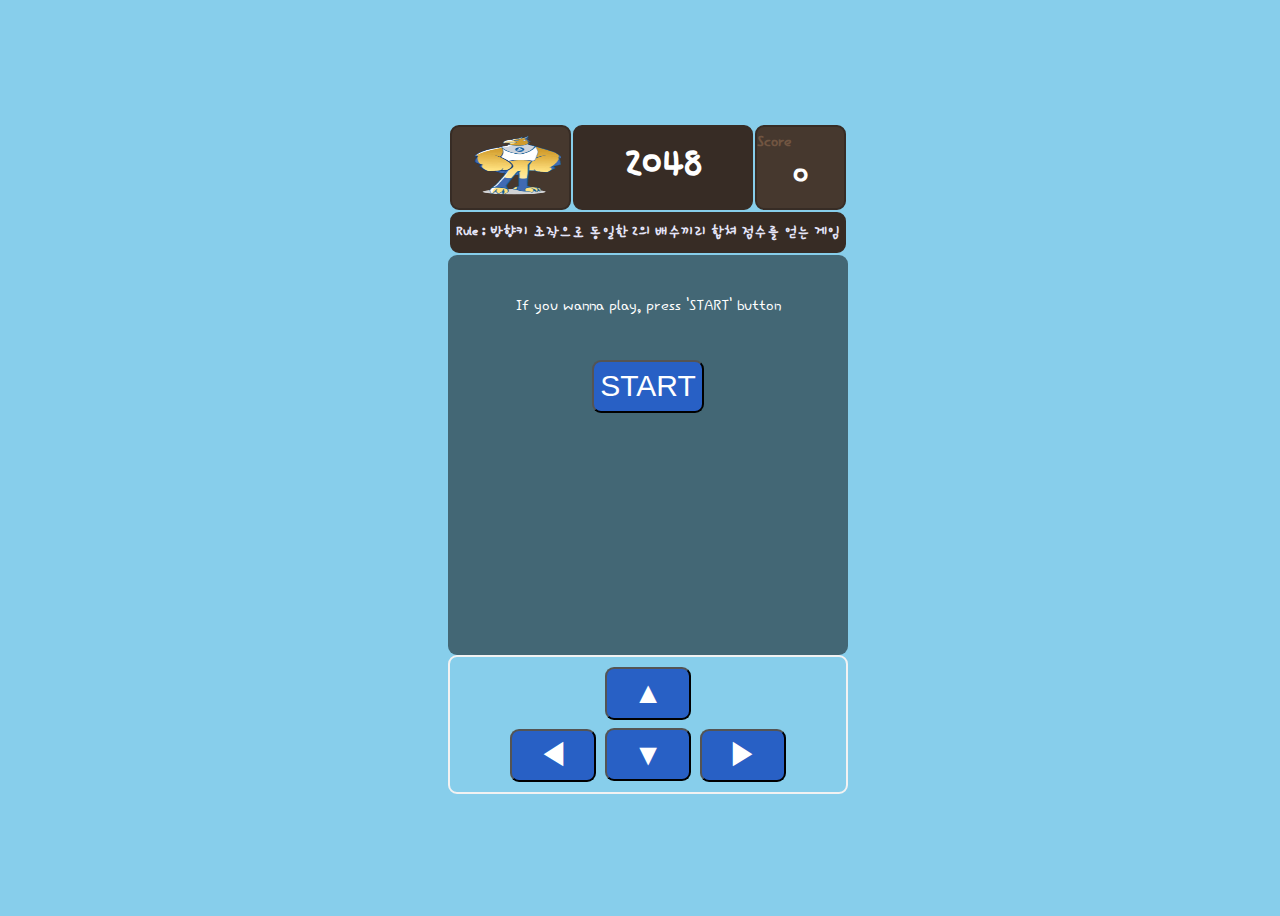
<file: index.html>
<!DOCTYPE html>
<html lang="ko">

<head>
  <meta charset="UTF-8">
  <meta http-equiv="X-UA-Compatible" content="IE=edge">
  <meta name="viewport" content="width=device-width, initial-scale=1.0">
  <title>Document</title>
  <link rel="stylesheet" type="text/css" href="2048.css">
<!-- 글꼴 바꾸기  -->
<link rel="preconnect" href="https://fonts.googleapis.com">
<link rel="preconnect" href="https://fonts.gstatic.com" crossorigin>
<link href="https://fonts.googleapis.com/css2?family=Hi+Melody&display=swap" rel="stylesheet">
</head>

<body>
  <div class="container">

    <table id="titleBar">
      <tr>
        <td id="buriPad"> 
          <!-- 이미지에 id 추가 -->
          <img id="score_img" src="bu_photo/buri_1.png" alt="My Image" width="100" height="70">
        </td>
        <td id="titlePad">
          <p id="title">2048</p>
        </td>
        <td id="scorePad">
          <p id="scoreType">Score</p>
          <p id="score">0</p>
        </td>
      </tr>
      <tr>
        <td id="titlePad" colspan='3' style="font-size:16px; color:#E6E6FA;">
          Rule : 방향키 조작으로 동일한 2의 배수끼리 합쳐 점수를 얻는 게임
        </td>
      </tr>
    </table>

    <div id="content">
      <div id="intro" class="on">
        <p>If you wanna play, press 'START' button</p>
        <button id="startBtn" onClick="start();">START</button>
      </div>
      <table id="board">
        <tr>
          <td id="00" class="cell"></td>
          <td id="01" class="cell"></td>
          <td id="02" class="cell"></td>
          <td id="03" class="cell"></td>
        </tr>
        <tr>
          <td id="10" class="cell"></td>
          <td id="11" class="cell"></td>
          <td id="12" class="cell"></td>
          <td id="13" class="cell"></td>
        </tr>
        <tr>
          <td id="20" class="cell"></td>
          <td id="21" class="cell"></td>
          <td id="22" class="cell"></td>
          <td id="23" class="cell"></td>
        </tr>
        <tr>
          <td id="30" class="cell"></td>
          <td id="31" class="cell"></td>
          <td id="32" class="cell"></td>
          <td id="33" class="cell"></td>
        </tr>
      </table>
    </div>

    <div id="btnArea">
      <span>
        <button id="ArrowUp" onClick="moveNum(this);">▲</button>
      </span>
      <span>
        <button id="ArrowLeft" onClick="moveNum(this);">◀</button>
        <button id="ArrowDown" onClick="moveNum(this);">▼</button>
        <button id="ArrowRight" onClick="moveNum(this);">▶</button>
      </span>
    </div>

  </div>

  <script>

    var board = [[0, 0, 0, 0], [0, 0, 0, 0], [0, 0, 0, 0], [0, 0, 0, 0]];
    var tableID = [["00", "01", "02", "03"], ["10", "11", "12", "13"], ["20", "21", "22", "23"], ["30", "31", "32", "33"]];
    var score = 0; 

    be_start()

    window.onload = function () { //방향키 움직이기
      window.addEventListener("keydown", e => {
        const key = document.getElementById(e.key);
        if (key) {
          key.classList.add('pressed');
          key.click();
        }
      });
      window.addEventListener("keyup", e => {
        const key = document.getElementById(e.key);
        if (key) key.classList.remove('pressed');
      });
    }

    // 게임 시작 전, start button intro 나타냄
    function be_start() {
      document.getElementById("intro").style.display = 'block';
      document.getElementById("board").style.display = 'none';
      document.getElementById("score").innerHTML = "0";
    }

    // 게임 시작 시, board 나타냄 
    function start() {
      document.getElementById("intro").style.display = 'none';
      document.getElementById("board").style.display = 'block';
      start_game();
    }

    // 게임 초기화 및 랜덤 넘버 생성
    function start_game() {
      var score = document.getElementById("score");
      score.innerHTML = 0;
      var count = 0;
      while (1) {

        if (count == 2) // 두 숫자를 성공적으로 생성하면 break
          break;

        var x = Math.floor(Math.random() * 4);
        var y = Math.floor(Math.random() * 4);

        if (board[x][y] == 0) {
          board[x][y] = 2;
          count++; // 생성 될때마다 count 1증가
        } else {
          continue;
        }
      }
      update();
    }

    // 생성 값에 따른 board data update 및 coloring
    function update() {
      for (var i = 0; i < 4; i++) {
        for (var j = 0; j < 4; j++) {
          var cell = document.getElementById(tableID[i][j]); //자바스크립트가 html에 접근
          cell.innerHTML = board[i][j] == 0 ? "" : board[i][j]; // board의 값이 0이면 tableID는 값이 없음"",0이 아니라면 값을 넣어줌
          coloring(cell);
        }
      }
      document.getElementById("score").innerHTML = score;
    }

    //사용자가 키보드의 키를 눌렀을 때
    document.onkeydown = keyDown;
    function keyDown(e) {
      switch (e.keyCode) {
        case 38: movecode(0); break; //up
        case 40: movecode(1); break; //down
        case 37: movecode(2); break; //left
        case 39: movecode(3); break; //right
      }
	  set_img();  // 키 누르면 스코어 확인
    }

    // 사용자가 마우스로 키를 눌렀을 때
    function moveNum(obj) {
      switch (obj.getAttribute("id")) {
        case "ArrowUp": movecode(0); break; //up
        case "ArrowDown": movecode(1); break; //down
        case "ArrowLeft": movecode(2); break;//left
        case "ArrowRight": movecode(3); break; //right
      }
      set_img(); //키 누르면 스코어 확인
    }

    // 키 방향에 따른 board rotation
    function movecode(opt) {
      switch (opt) {
        case 0: move(); break; //up
        case 1: pan_Rotation(2); move(); pan_Rotation(2); break; //down
        case 2: pan_Rotation(1); move(); pan_Rotation(3); break; //left
        case 3: pan_Rotation(3); move(); pan_Rotation(1); break; //right
      }
      update();
    }


    // 칸 색칠
    function coloring(cell) {
      var cellNum = parseInt(cell.innerHTML); //parseInt 문자열을 정수로 바꿈 => 테이블 아이디를 정수로 바꿈
      switch (cellNum) {
        case 0:
        case 2:
          cell.style.color = "#FFFFFF";
          cell.style.background = "#CBDDF5";
          break;
        case 4:
          cell.style.color = "#FFFFFF";
          cell.style.background = "#B1CCF0";
          break;
        case 8:
          cell.style.color = "#FFFFFF";
          cell.style.background = "#98BBEB";
          break;
        case 16:
          cell.style.color = "#FFFFFF";
          cell.style.background = "#7EAAE6";
          break;
        case 32:
          cell.style.color = "#FFFFFF";
          cell.style.background = "#6499E1";
          break;
        case 64:
          cell.style.color = "#FFFFFF";
          cell.style.background = "#4B89DC";
          break;
        case 128:
          cell.style.color = "#FFFFFF";
          cell.style.background = "#447CC7";
          break;
        case 256:
          cell.style.color = "#FFFFFF";
          cell.style.background = "#3D6FB3";
          break;
        case 512:
          cell.style.color = "#FFFFFF";
          cell.style.background = "#36629E";
          break;
        case 1024: 
          cell.style.color = "#FFFFFF";
          cell.style.background = "#203A5E";
          break;
        case 2048:
          cell.style.color = "#FFFFFF";
          cell.style.background = "#15273E";
          break;
        default:
          if (cellNum > 2048) {
            cell.style.color = "#FFFFFF";
            cell.style.background = "#0A131F";
          }
          else {
            cell.style.color = "#684A23";
            cell.style.background = "#E5EEFA";
          }
          break;
      }
    }

    function new_num() { // 새로운 숫자 만들기
      while (1) {
        var randX = Math.floor(Math.random() * 4) //x열 좌표 랜덤 만들기
        var randY = Math.floor(Math.random() * 4) //y열 좌표 랜덤 만들기
        if (board[randX][randY] == 0) { //그 자리에 값이 0이면 새로운 값을 넣어줌
          board[randX][randY] = getnum();
          break;
        } else {
          continue;
        }
      }
     checkGameOver();
    }

    function getnum() { //새로운 숫자를 넣을때 2 or 4 
      var rand = Math.floor(Math.random() * 10)  //0~9
      if (rand == 0) { // 0일때 넣을 숫자는 4 (10번 중 1번은 2 대신에 4가 나옴)
        return 4;
      }
      return 2;
    }

    function pan_Rotation(n) { //행렬 시계방향으로 돌리기
      var temp = [[0, 0, 0, 0], [0, 0, 0, 0], [0, 0, 0, 0], [0, 0, 0, 0]]; // 기존 행렬 복사
      while (n > 0) { // 조건에 맞게 돌리기
        for (var i = 0; i < 4; i++) {
          for (var j = 0; j < 4; j++) {
            temp[i][j] = board[i][j];
          }
        }
        for (var i = 0; i < 4; i++) {
          for (var j = 0; j < 4; j++) {
            board[j][3 - i] = temp[i][j];
          }
        }
        n--;
      }
    }

    //숫자를 위로 올리기(덧셈까지)
    function move() {
      var Earlyboard = [[0, 0, 0, 0], [0, 0, 0, 0], [0, 0, 0, 0], [0, 0, 0, 0]];

      for (var i = 0; i < 4; i++) {
        for (var j = 0; j < 4; j++) {
          Earlyboard[i][j] = board[i][j];
        }
      }

      for (var i = 0; i < 4; i++) {// 행렬의 y 값
        var temp = [];
        for (var j = 0; j < 4; j++) {  //있는 값들을 temp에 넣어주기.
          if (board[j][i] == 0) {
            continue;
          }
          else {
            temp.push(board[j][i]); // 값을 temp에 넣어주고 0으로 초기화
            board[j][i] = 0;
          }
        }

        if (temp.length == 1) {//========값이 1개일 경우==========
          board[0][i] = temp[0];
        } else if (temp.length == 2) { //========값이 2개일 경우==========
          if (temp[0] == temp[1]) {  // 두개의 값이 같을 경우
            board[0][i] = temp[0] + temp[1];
          } else {  // 두개의 값이 다른경우
            board[0][i] = temp[0];
            board[1][i] = temp[1];
          }
        } else if (temp.length == 3) {//========값이 3개일 경우==========
          if (temp[0] == temp[1]) { // 1번째 2번째 값이 같은경우
            board[0][i] = temp[0] + temp[1];
            board[1][i] = temp[2];
          } else { //1번째 2번째 값이 다른경우
            board[0][i] = temp[0];
            if (temp[1] == temp[2]) { //2번째 3번째 값이 같은 경우
              board[1][i] = temp[1] + temp[2];
            } else {// 2번쨰 3번째 값이 다른경우
              board[1][i] = temp[1];
              board[2][i] = temp[2];
            }
          }
        } else if (temp.length == 4) {//========값이 4개일 경우==========
          if (temp[0] == temp[1] == temp[2] == temp[3]) {
            board[0][i] = temp[0] + temp[1];
            board[1][i] = temp[2] + temp[3];
          } else {   // 4개의 값 중 한개라도 다를때
            if (temp[0] == temp[1]) { // 1번째와 2번째가 같을때
              board[0][i] = temp[0] + temp[1];
              if (temp[2] == temp[3]) { // 1번째와 2번째가 같고 3번째와 4번째가 같을때
                board[1][i] = temp[2] + temp[3];
              } else { //1번째와 2번째가 같고 3번째 4번째가 다를때
                board[1][i] = temp[2];
                board[2][i] = temp[3];
              }
            } else { // 1번째와 2번째가 다를때
              board[0][i] = temp[0];
              if (temp[1] == temp[2]) { //2번째와 3번째가 같을때
                board[1][i] = temp[1] + temp[2];
                board[2][i] = temp[3];
              } else {  //2번째와 3번째가 다를때
                board[1][i] = temp[1];
                if (temp[2] == temp[3]) { //3번째와 4번째가 같을때
                  board[2][i] = temp[2] + temp[3];
                } else { // 3번째와 4번째가 다를때
                  board[2][i] = temp[2];
                  board[3][i] = temp[3];
                }
              }
            }
          }
        }
      }
      if (Earlyboard.toString() != board.toString()) //움직이지 전 보드판과 움진인 후의 보드판이 다르면 정상적으로 움직였다는 소리
      { 
        new_num();
        score = 0; //움직인 후에 행렬 값을 넣기 위해서 이전 값은 지우고 다시 더함
        for (var a = 0; a < 4; a++) {
          for (var b = 0; b < 4; b++) {
            score += board[a][b];
          }
        }
      }
    }

    // 게임오버 체크
    function checkGameOver() {

      for (var i = 0; i < 4; i++) { //보드판에 빈공간이 있는지! 체크
        for (var j = 0; j < 4; j++) {
          if (board[i][j] == 0)
            return;
        }
      }

      for (var a = 1; a <= 16; a++) {
        switch (a) { //배열이 양쪽 배열과 같은지 체크 !
          case 1: //(0.0)
            if (board[0][0] == board[0][1] || board[0][0] == board[1][0]) {
              return;
            } else break;
          case 2: //(0.1)
            if (board[0][1] == board[0][0] || board[0][1] == board[1][1] ||
              board[0][1] == board[0][2]) {
              return;
            } else break;
          case 3: //(0.2)
            if (board[0][2] == board[0][1] || board[0][2] == board[1][2] ||
              board[0][2] == board[0][3]) {
              return;
            } else break;
          case 4: //(0.3)
            if (board[0][3] == board[0][2] || board[0][3] == board[1][3]) {
              return;
            } else break;
          case 5: //(1.0)
            if (board[1][0] == board[0][0] || board[1][0] == board[1][1] ||
              board[1][0] == board[2][0]) {
              return;
            } else break;
          case 6: //(1.1)
            if (board[1][1] == board[0][1] || board[1][1] == board[1][0] ||
              board[1][1] == board[1][2] || board[1][1] == board[2][1]) {
              return;
            } else break;
          case 7: //(1.2)
            if (board[1][2] == board[0][2] || board[1][2] == board[1][1] ||
              board[1][2] == board[1][3] || board[1][2] == board[2][2]) {
              return;
            } else break;
          case 8: //(1.3)
            if (board[1][3] == board[1][2] || board[1][3] == board[0][3] ||
              board[1][3] == board[2][3]) {
              return;
            } else break;
          case 9: //(2.0)
            if (board[2][0] == board[1][0] || board[2][0] == board[2][1] ||
              board[2][0] == board[3][0]) {
              return;
            } else break;
          case 10: //(2.1)
            if (board[2][1] == board[1][1] || board[2][1] == board[2][0] ||
              board[2][1] == board[2][2] || board[2][1] == board[3][1]) {
              return;
            } else break;
          case 11: //(2.2)
            if (board[2][2] == board[1][2] || board[2][2] == board[2][1]
              || board[2][2] == board[2][3] || board[2][2] == board[3][2]) {
              return;
            } else break;
          case 12: //(2.3)
            if (board[2][3] == board[1][3] || board[2][3] == board[2][2] ||
              board[2][3] == board[3][3]) {
              return;
            } else break;
          case 13: //(3.0)
            if (board[3][0] == board[2][0] || board[3][0] == board[3][1]) {
              return;
            } else break;
          case 14: //(3.1)
            if (board[3][1] == board[2][1] || board[3][1] == board[3][0] ||
              board[3][1] == board[3][2]) {
              return;
            } else break;
          case 15: //(3.2)
            if (board[3][2] == board[2][2] || board[3][2] == board[3][1] ||
              board[3][2] == board[3][3]) {
              return;
            }
            else break;
          case 16: //(3.3)
            if (board[3][3] == board[2][3] || board[3][3] == board[3][2]) {
              return;
            } else break;
        }
      }
      setTimeout(gameover,100) //너무 빨리 뜨면 오류 남
    }

function set_img() { //score 점수 변화에 따라 사진이 바뀜
   var a = document.getElementById('score_img').src;
switch (score) {
    case 0:
        a = "bu_photo/buri_1.png";
        break;
    case 150:
        a = "bu_photo/buri_2.png"; 
        break;
    case 250:
        a = "bu_photo/buri_3.png";
        break;
    case 350:
        a = "bu_photo/buri_4.png";
        break;
    case 400:
        a = "bu_photo/buri_5.png";
        break;
    default:
       a = document.getElementById('score_img').src;
        break;
    }
    document.getElementById('score_img').src = a;
}

    // 게임오버 처리
    function gameover() {
      alert("[Game Over]\nScore : " + document.getElementById("score").innerHTML);
      location.reload(); //웹 재시작
     }

  </script>

</body>

</html>
</file>
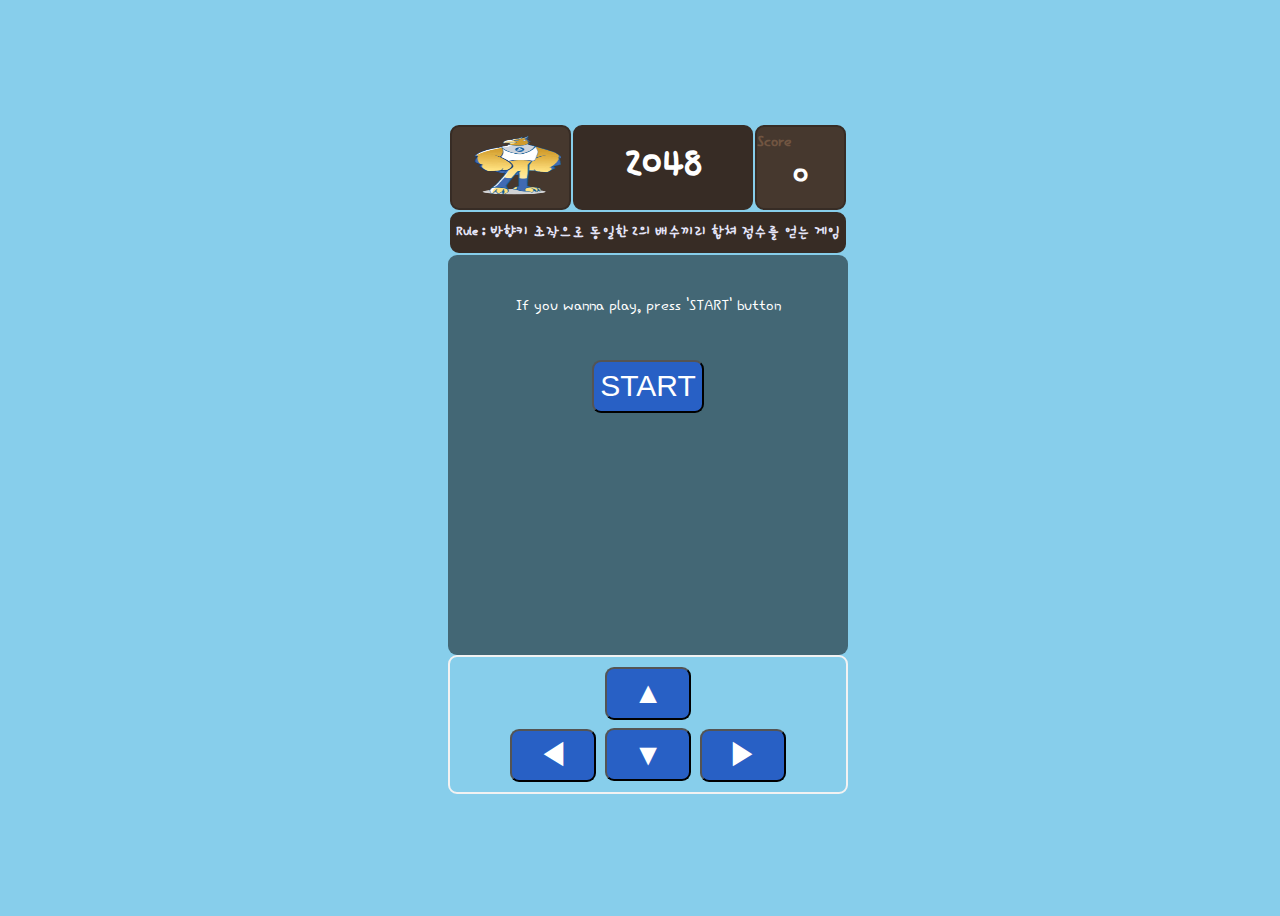
<file: wep_8team_project.html>
<!DOCTYPE html>
<html lang="ko">

<head>
  <meta charset="UTF-8">
  <meta http-equiv="X-UA-Compatible" content="IE=edge">
  <meta name="viewport" content="width=device-width, initial-scale=1.0">
  <title>Document</title>
  <link rel="stylesheet" type="text/css" href="2048.css">
<!-- 글꼴 바꾸기  -->
<link rel="preconnect" href="https://fonts.googleapis.com">
<link rel="preconnect" href="https://fonts.gstatic.com" crossorigin>
<link href="https://fonts.googleapis.com/css2?family=Hi+Melody&display=swap" rel="stylesheet">
</head>

<body>
  <div class="container">

    <table id="titleBar">
      <tr>
        <td id="buriPad"> 
          <!-- 이미지에 id 추가 -->
          <img id="score_img" src="bu_photo/buri_1.png" alt="My Image" width="100" height="70">
        </td>
        <td id="titlePad">
          <p id="title">2048</p>
        </td>
        <td id="scorePad">
          <p id="scoreType">Score</p>
          <p id="score">0</p>
        </td>
      </tr>
      <tr>
        <td id="titlePad" colspan='3' style="font-size:16px; color:#E6E6FA;">
          Rule : 방향키 조작으로 동일한 2의 배수끼리 합쳐 점수를 얻는 게임
        </td>
      </tr>
    </table>

    <div id="content">
      <div id="intro" class="on">
        <p>If you wanna play, press 'START' button</p>
        <button id="startBtn" onClick="start();">START</button>
      </div>
      <table id="board">
        <tr>
          <td id="00" class="cell"></td>
          <td id="01" class="cell"></td>
          <td id="02" class="cell"></td>
          <td id="03" class="cell"></td>
        </tr>
        <tr>
          <td id="10" class="cell"></td>
          <td id="11" class="cell"></td>
          <td id="12" class="cell"></td>
          <td id="13" class="cell"></td>
        </tr>
        <tr>
          <td id="20" class="cell"></td>
          <td id="21" class="cell"></td>
          <td id="22" class="cell"></td>
          <td id="23" class="cell"></td>
        </tr>
        <tr>
          <td id="30" class="cell"></td>
          <td id="31" class="cell"></td>
          <td id="32" class="cell"></td>
          <td id="33" class="cell"></td>
        </tr>
      </table>
    </div>

    <div id="btnArea">
      <span>
        <button id="ArrowUp" onClick="moveNum(this);">▲</button>
      </span>
      <span>
        <button id="ArrowLeft" onClick="moveNum(this);">◀</button>
        <button id="ArrowDown" onClick="moveNum(this);">▼</button>
        <button id="ArrowRight" onClick="moveNum(this);">▶</button>
      </span>
    </div>

  </div>

  <script>

    var board = [[0, 0, 0, 0], [0, 0, 0, 0], [0, 0, 0, 0], [0, 0, 0, 0]];
    var tableID = [["00", "01", "02", "03"], ["10", "11", "12", "13"], ["20", "21", "22", "23"], ["30", "31", "32", "33"]];
    var score = 0; 

    be_start()

    window.onload = function () { //방향키 움직이기
      window.addEventListener("keydown", e => {
        const key = document.getElementById(e.key);
        if (key) {
          key.classList.add('pressed');
          key.click();
        }
      });
      window.addEventListener("keyup", e => {
        const key = document.getElementById(e.key);
        if (key) key.classList.remove('pressed');
      });
    }

    // 게임 시작 전, start button intro 나타냄
    function be_start() {
      document.getElementById("intro").style.display = 'block';
      document.getElementById("board").style.display = 'none';
      document.getElementById("score").innerHTML = "0";
    }

    // 게임 시작 시, board 나타냄 
    function start() {
      document.getElementById("intro").style.display = 'none';
      document.getElementById("board").style.display = 'block';
      start_game();
    }

    // 게임 초기화 및 랜덤 넘버 생성
    function start_game() {
      var score = document.getElementById("score");
      score.innerHTML = 0;
      var count = 0;
      while (1) {

        if (count == 2) // 두 숫자를 성공적으로 생성하면 break
          break;

        var x = Math.floor(Math.random() * 4);
        var y = Math.floor(Math.random() * 4);

        if (board[x][y] == 0) {
          board[x][y] = 2;
          count++; // 생성 될때마다 count 1증가
        } else {
          continue;
        }
      }
      update();
    }

    // 생성 값에 따른 board data update 및 coloring
    function update() {
      for (var i = 0; i < 4; i++) {
        for (var j = 0; j < 4; j++) {
          var cell = document.getElementById(tableID[i][j]); //자바스크립트가 html에 접근
          cell.innerHTML = board[i][j] == 0 ? "" : board[i][j]; // board의 값이 0이면 tableID는 값이 없음"",0이 아니라면 값을 넣어줌
          coloring(cell);
        }
      }
      document.getElementById("score").innerHTML = score;
    }

    //사용자가 키보드의 키를 눌렀을 때
    document.onkeydown = keyDown;
    function keyDown(e) {
      switch (e.keyCode) {
        case 38: movecode(0); break; //up
        case 40: movecode(1); break; //down
        case 37: movecode(2); break; //left
        case 39: movecode(3); break; //right
      }
	  set_img();  // 키 누르면 스코어 확인
    }

    // 사용자가 마우스로 키를 눌렀을 때
    function moveNum(obj) {
      switch (obj.getAttribute("id")) {
        case "ArrowUp": movecode(0); break; //up
        case "ArrowDown": movecode(1); break; //down
        case "ArrowLeft": movecode(2); break;//left
        case "ArrowRight": movecode(3); break; //right
      }
      set_img(); //키 누르면 스코어 확인
    }

    // 키 방향에 따른 board rotation
    function movecode(opt) {
      switch (opt) {
        case 0: move(); break; //up
        case 1: pan_Rotation(2); move(); pan_Rotation(2); break; //down
        case 2: pan_Rotation(1); move(); pan_Rotation(3); break; //left
        case 3: pan_Rotation(3); move(); pan_Rotation(1); break; //right
      }
      update();
    }


    // 칸 색칠
    function coloring(cell) {
      var cellNum = parseInt(cell.innerHTML); //parseInt 문자열을 정수로 바꿈 => 테이블 아이디를 정수로 바꿈
      switch (cellNum) {
        case 0:
        case 2:
          cell.style.color = "#FFFFFF";
          cell.style.background = "#CBDDF5";
          break;
        case 4:
          cell.style.color = "#FFFFFF";
          cell.style.background = "#B1CCF0";
          break;
        case 8:
          cell.style.color = "#FFFFFF";
          cell.style.background = "#98BBEB";
          break;
        case 16:
          cell.style.color = "#FFFFFF";
          cell.style.background = "#7EAAE6";
          break;
        case 32:
          cell.style.color = "#FFFFFF";
          cell.style.background = "#6499E1";
          break;
        case 64:
          cell.style.color = "#FFFFFF";
          cell.style.background = "#4B89DC";
          break;
        case 128:
          cell.style.color = "#FFFFFF";
          cell.style.background = "#447CC7";
          break;
        case 256:
          cell.style.color = "#FFFFFF";
          cell.style.background = "#3D6FB3";
          break;
        case 512:
          cell.style.color = "#FFFFFF";
          cell.style.background = "#36629E";
          break;
        case 1024: 
          cell.style.color = "#FFFFFF";
          cell.style.background = "#203A5E";
          break;
        case 2048:
          cell.style.color = "#FFFFFF";
          cell.style.background = "#15273E";
          break;
        default:
          if (cellNum > 2048) {
            cell.style.color = "#FFFFFF";
            cell.style.background = "#0A131F";
          }
          else {
            cell.style.color = "#684A23";
            cell.style.background = "#E5EEFA";
          }
          break;
      }
    }

    function new_num() { // 새로운 숫자 만들기
      while (1) {
        var randX = Math.floor(Math.random() * 4) //x열 좌표 랜덤 만들기
        var randY = Math.floor(Math.random() * 4) //y열 좌표 랜덤 만들기
        if (board[randX][randY] == 0) { //그 자리에 값이 0이면 새로운 값을 넣어줌
          board[randX][randY] = getnum();
          break;
        } else {
          continue;
        }
      }
     checkGameOver();
    }

    function getnum() { //새로운 숫자를 넣을때 2 or 4 
      var rand = Math.floor(Math.random() * 10)  //0~9
      if (rand == 0) { // 0일때 넣을 숫자는 4 (10번 중 1번은 2 대신에 4가 나옴)
        return 4;
      }
      return 2;
    }

    function pan_Rotation(n) { //행렬 시계방향으로 돌리기
      var temp = [[0, 0, 0, 0], [0, 0, 0, 0], [0, 0, 0, 0], [0, 0, 0, 0]]; // 기존 행렬 복사
      while (n > 0) { // 조건에 맞게 돌리기
        for (var i = 0; i < 4; i++) {
          for (var j = 0; j < 4; j++) {
            temp[i][j] = board[i][j];
          }
        }
        for (var i = 0; i < 4; i++) {
          for (var j = 0; j < 4; j++) {
            board[j][3 - i] = temp[i][j];
          }
        }
        n--;
      }
    }

    //숫자를 위로 올리기(덧셈까지)
    function move() {
      var Earlyboard = [[0, 0, 0, 0], [0, 0, 0, 0], [0, 0, 0, 0], [0, 0, 0, 0]];

      for (var i = 0; i < 4; i++) {
        for (var j = 0; j < 4; j++) {
          Earlyboard[i][j] = board[i][j];
        }
      }

      for (var i = 0; i < 4; i++) {// 행렬의 y 값
        var temp = [];
        for (var j = 0; j < 4; j++) {  //있는 값들을 temp에 넣어주기.
          if (board[j][i] == 0) {
            continue;
          }
          else {
            temp.push(board[j][i]); // 값을 temp에 넣어주고 0으로 초기화
            board[j][i] = 0;
          }
        }

        if (temp.length == 1) {//========값이 1개일 경우==========
          board[0][i] = temp[0];
        } else if (temp.length == 2) { //========값이 2개일 경우==========
          if (temp[0] == temp[1]) {  // 두개의 값이 같을 경우
            board[0][i] = temp[0] + temp[1];
          } else {  // 두개의 값이 다른경우
            board[0][i] = temp[0];
            board[1][i] = temp[1];
          }
        } else if (temp.length == 3) {//========값이 3개일 경우==========
          if (temp[0] == temp[1]) { // 1번째 2번째 값이 같은경우
            board[0][i] = temp[0] + temp[1];
            board[1][i] = temp[2];
          } else { //1번째 2번째 값이 다른경우
            board[0][i] = temp[0];
            if (temp[1] == temp[2]) { //2번째 3번째 값이 같은 경우
              board[1][i] = temp[1] + temp[2];
            } else {// 2번쨰 3번째 값이 다른경우
              board[1][i] = temp[1];
              board[2][i] = temp[2];
            }
          }
        } else if (temp.length == 4) {//========값이 4개일 경우==========
          if (temp[0] == temp[1] == temp[2] == temp[3]) {
            board[0][i] = temp[0] + temp[1];
            board[1][i] = temp[2] + temp[3];
          } else {   // 4개의 값 중 한개라도 다를때
            if (temp[0] == temp[1]) { // 1번째와 2번째가 같을때
              board[0][i] = temp[0] + temp[1];
              if (temp[2] == temp[3]) { // 1번째와 2번째가 같고 3번째와 4번째가 같을때
                board[1][i] = temp[2] + temp[3];
              } else { //1번째와 2번째가 같고 3번째 4번째가 다를때
                board[1][i] = temp[2];
                board[2][i] = temp[3];
              }
            } else { // 1번째와 2번째가 다를때
              board[0][i] = temp[0];
              if (temp[1] == temp[2]) { //2번째와 3번째가 같을때
                board[1][i] = temp[1] + temp[2];
                board[2][i] = temp[3];
              } else {  //2번째와 3번째가 다를때
                board[1][i] = temp[1];
                if (temp[2] == temp[3]) { //3번째와 4번째가 같을때
                  board[2][i] = temp[2] + temp[3];
                } else { // 3번째와 4번째가 다를때
                  board[2][i] = temp[2];
                  board[3][i] = temp[3];
                }
              }
            }
          }
        }
      }
      if (Earlyboard.toString() != board.toString()) //움직이지 전 보드판과 움진인 후의 보드판이 다르면 정상적으로 움직였다는 소리
      { 
        new_num();
        score = 0; //움직인 후에 행렬 값을 넣기 위해서 이전 값은 지우고 다시 더함
        for (var a = 0; a < 4; a++) {
          for (var b = 0; b < 4; b++) {
            score += board[a][b];
          }
        }
      }
    }

    // 게임오버 체크
    function checkGameOver() {

      for (var i = 0; i < 4; i++) { //보드판에 빈공간이 있는지! 체크
        for (var j = 0; j < 4; j++) {
          if (board[i][j] == 0)
            return;
        }
      }

      for (var a = 1; a <= 16; a++) {
        switch (a) { //배열이 양쪽 배열과 같은지 체크 !
          case 1: //(0.0)
            if (board[0][0] == board[0][1] || board[0][0] == board[1][0]) {
              return;
            } else break;
          case 2: //(0.1)
            if (board[0][1] == board[0][0] || board[0][1] == board[1][1] ||
              board[0][1] == board[0][2]) {
              return;
            } else break;
          case 3: //(0.2)
            if (board[0][2] == board[0][1] || board[0][2] == board[1][2] ||
              board[0][2] == board[0][3]) {
              return;
            } else break;
          case 4: //(0.3)
            if (board[0][3] == board[0][2] || board[0][3] == board[1][3]) {
              return;
            } else break;
          case 5: //(1.0)
            if (board[1][0] == board[0][0] || board[1][0] == board[1][1] ||
              board[1][0] == board[2][0]) {
              return;
            } else break;
          case 6: //(1.1)
            if (board[1][1] == board[0][1] || board[1][1] == board[1][0] ||
              board[1][1] == board[1][2] || board[1][1] == board[2][1]) {
              return;
            } else break;
          case 7: //(1.2)
            if (board[1][2] == board[0][2] || board[1][2] == board[1][1] ||
              board[1][2] == board[1][3] || board[1][2] == board[2][2]) {
              return;
            } else break;
          case 8: //(1.3)
            if (board[1][3] == board[1][2] || board[1][3] == board[0][3] ||
              board[1][3] == board[2][3]) {
              return;
            } else break;
          case 9: //(2.0)
            if (board[2][0] == board[1][0] || board[2][0] == board[2][1] ||
              board[2][0] == board[3][0]) {
              return;
            } else break;
          case 10: //(2.1)
            if (board[2][1] == board[1][1] || board[2][1] == board[2][0] ||
              board[2][1] == board[2][2] || board[2][1] == board[3][1]) {
              return;
            } else break;
          case 11: //(2.2)
            if (board[2][2] == board[1][2] || board[2][2] == board[2][1]
              || board[2][2] == board[2][3] || board[2][2] == board[3][2]) {
              return;
            } else break;
          case 12: //(2.3)
            if (board[2][3] == board[1][3] || board[2][3] == board[2][2] ||
              board[2][3] == board[3][3]) {
              return;
            } else break;
          case 13: //(3.0)
            if (board[3][0] == board[2][0] || board[3][0] == board[3][1]) {
              return;
            } else break;
          case 14: //(3.1)
            if (board[3][1] == board[2][1] || board[3][1] == board[3][0] ||
              board[3][1] == board[3][2]) {
              return;
            } else break;
          case 15: //(3.2)
            if (board[3][2] == board[2][2] || board[3][2] == board[3][1] ||
              board[3][2] == board[3][3]) {
              return;
            }
            else break;
          case 16: //(3.3)
            if (board[3][3] == board[2][3] || board[3][3] == board[3][2]) {
              return;
            } else break;
        }
      }
      setTimeout(gameover,100) //너무 빨리 뜨면 오류 남
    }

function set_img() { //score 점수 변화에 따라 사진이 바뀜
   var a = document.getElementById('score_img').src;
switch (score) {
    case 0:
        a = "bu_photo/buri_1.png";
        break;
    case 150:
        a = "bu_photo/buri_2.png"; 
        break;
    case 250:
        a = "bu_photo/buri_3.png";
        break;
    case 350:
        a = "bu_photo/buri_4.png";
        break;
    case 400:
        a = "bu_photo/buri_5.png";
        break;
    default:
       a = document.getElementById('score_img').src;
        break;
    }
    document.getElementById('score_img').src = a;
}

    // 게임오버 처리
    function gameover() {
      alert("[Game Over]\nScore : " + document.getElementById("score").innerHTML);
      location.reload(); //웹 재시작
     }

  </script>

</body>

</html>
</file>
<file: 2048.css>
body{
  width: 100%; 
  height: 100vh; 
  background: skyblue; 
  overflow : hidden;
  /* 글꼴바꾸기 */
  font-family: 'Hi Melody', cursive; 
  
}

.container {
  display: grid;
  min-height: 100%;
  align-content: center;
  justify-content: center;
}

#titleBar{
  height: 90px;
}
#buriPad{
  width: 74px;
  height: 35px;
  background-color: #46382E;
  padding: 0px;
  margin: 0px;
}
#titlePad{
  width: 148px;
  height: 35px;
  background-color: #372C25;
  margin: 0px;
}
#title{
  color: white;
  font-size: 48px;
  padding: 0px;
  margin: 0px;
}
#scorePad{
  width: 74px;
  height: 35px;
  background-color: #46382E;
  padding: 0px;
  margin: 0px;
}
#scoreType{
  text-align: left;
  font-size: 14pt;
  margin: 0px;
  color: #715541;
}
#score{
  font-size: 28pt;
  margin: 0px;
  color: white;
}

td{
  border: 2px solid #372c25;
  border-radius: 9px;
  text-align: center;

  font-size: 18pt;
  font-weight: bold;
  height: 70%;
  width: 70%;
  color: #684A23;
  background-color: #FBEDDC;
}
p{
  color: white;
  vertical-align: top;
}
.pressed {
  transform: scale(1.1);
}

#board{
  width:400px;
  height:400px;
}
#board .cell {
  background: transparent;
  border: 1px solid #d6ced6;
  border-radius: 9px;
  display:inline-block;

  border: 3px solid;
  border-radius: 9px;
  text-align: center;
  font-size: 35px;
  font-weight: bold;
  overflow:hidden;
  height: 63px;
  width: 90px;
  padding-top: 27px;
}

#content{
  width:400px;
  height:400px;
}
#content > div {
  display: none;
}
#content .on{
  display: block;
  border-radius: 9px;
}
#intro{    
  width: 400px;
  height: 400px;
  background: rgba(0, 0, 0, 0.5);
  text-align: center;
}
#intro p { 
  margin: 0 auto;
  padding: 40px 0;
  color: #fff;
  font-size: 20px;
}
#intro button {
  background: #2860c5;
  color: #fff;
  height: 53px;
  border-radius: 9px;
  font-size: 30px;
}

#btnArea {
  text-align: center;
  display: flex;
  flex-direction: column;
  text-align: center;
  font-size: 35px;
  font-weight: bold;
  border : 2px solid #f2f2f2;
  border-radius: 9px;
  padding: 10px;
}
#btnArea button {
  background: #2860c5;
  color: #fff;
  width: 86px;
  height: 53px;
  border-radius: 9px;
  font-size: 30px;
}
#btnArea span:first-child{
  padding: 0 0 8px 0;
}
</file>
